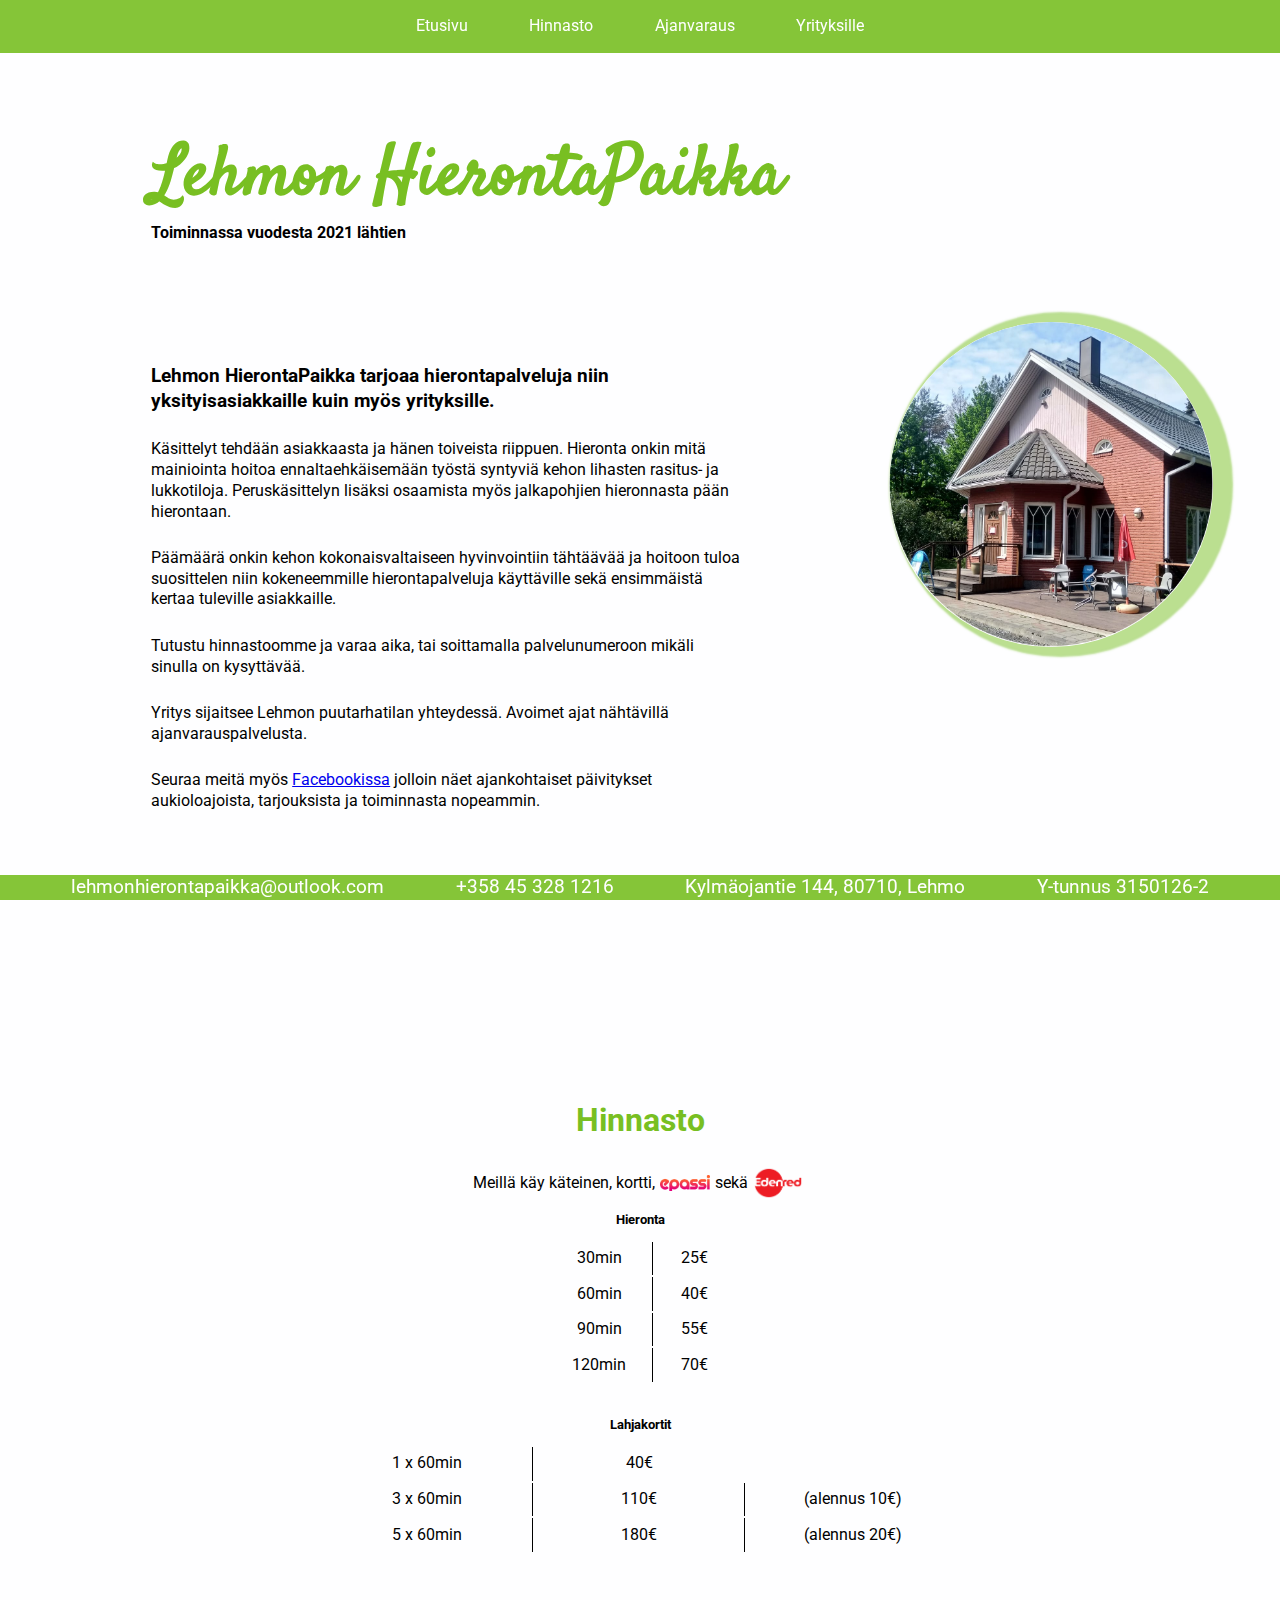
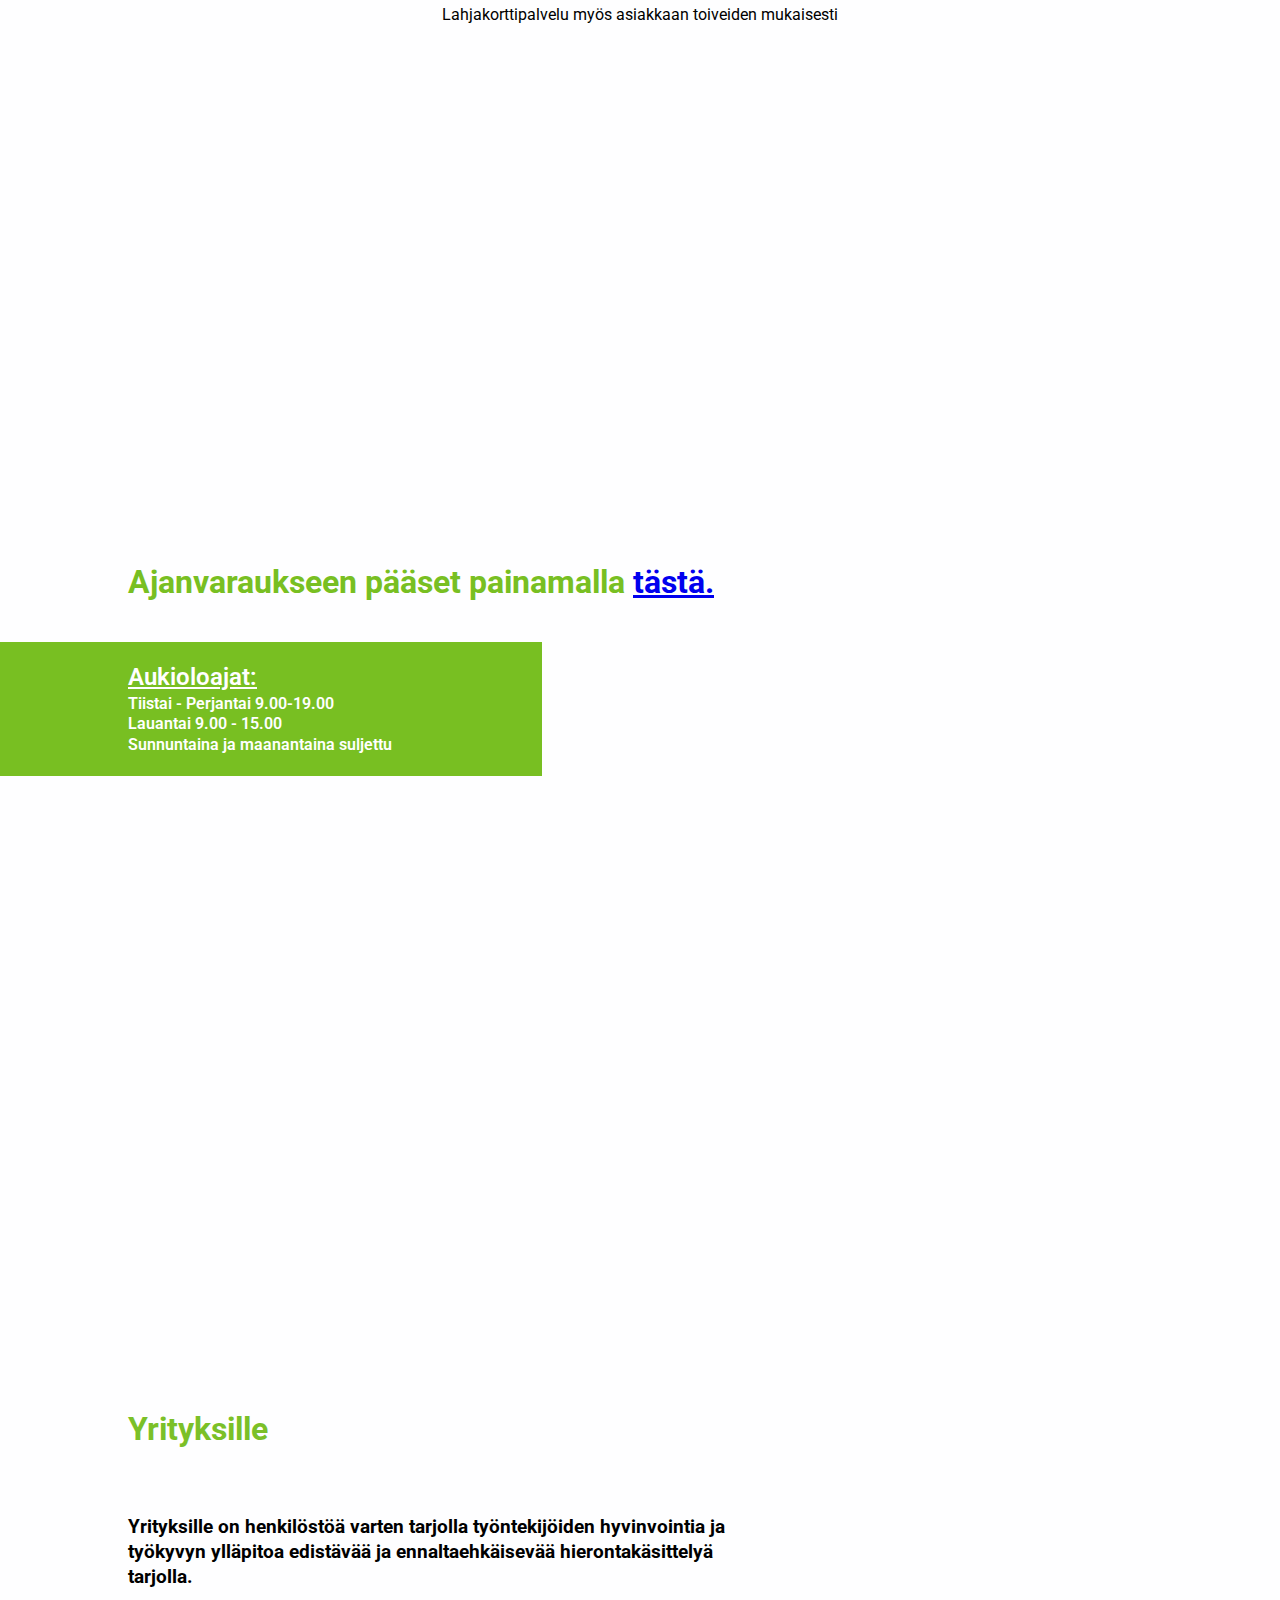
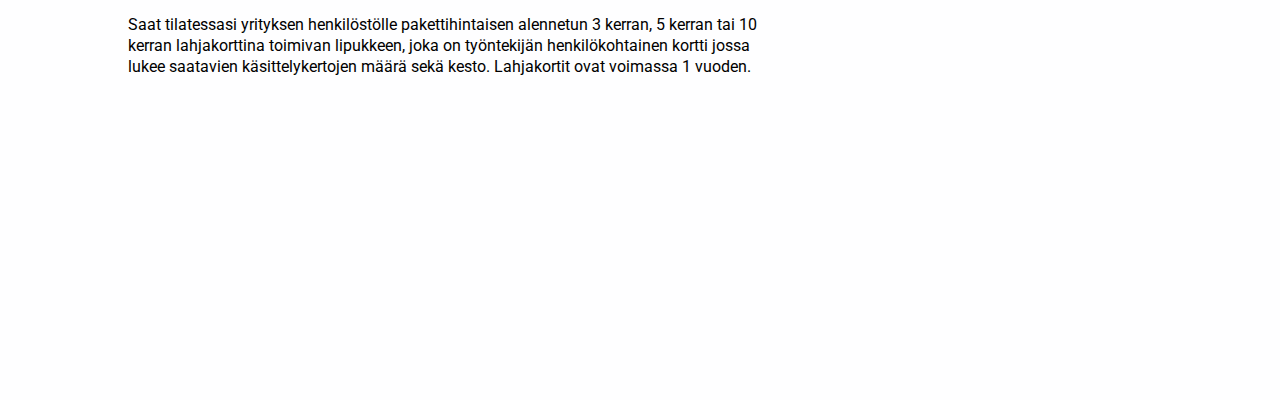
<file: index.html>
<!DOCTYPE html>
<html lang="en">

<head>
    <meta charset="UTF-8">
    <meta name="viewport" content="width=device-width, initial-scale=1.0">
    <meta name="description"
        content="Hierontapalvelut ammattitaidolla yksityisasiakkaille ja yritysten henkilöstön hyvinvointiin. Tutustu hinnastoomme ja varaa aika käsittelyyn" />
    <meta name="keywords" content="hieronta, lehmo, joensuu, kontiolahti, hyvinvointi" />
    <meta name="robots" content="index,nofollow" />
    <link rel="stylesheet" href="style.css">
    <link href="https://fonts.googleapis.com/css2?family=Roboto&display=swap" rel="stylesheet">
    <link href="https://fonts.googleapis.com/css2?family=Satisfy&display=swap" rel="stylesheet">
    <script src="scripts.js"></script>

    <title>Lehmon Hieronta Paikka</title>
</head>

<body>

    <div class="parentcontainer">

        <div class="header">
            <div class="header-top">
                <a href="#etusivu" class="headertext">Lehmon HierontaPaikka</a>
                <a href="javascript:void(0);" id="menubutton" class="closed" onClick="toggleMenu()">
                    <span id="bar1"></span>
                    <span id="bar2"></span>
                    <span id="bar3"></span>
                    <span id="bar4"></span>
                </a>
            </div>

            <nav id="navbar">
                <ul>
                    <li><a href="#etusivu">Etusivu</a></li>
                    <li><a href="#hinnasto">Hinnasto</a></li>
                    <li><a href="#ajanvaraus">Ajanvaraus</a></li>
                    <li><a href="#yrityksille">Yrityksille</a></li>
                </ul>
            </nav>
        </div>


        <section id="etusivu">
            <div class="header">
                <h1>Lehmon HierontaPaikka</h1>
                <p>Toiminnassa vuodesta 2021 lähtien</p>
            </div>
            <div class="etusivuTekstit">
                <h5>Lehmon HierontaPaikka tarjoaa hierontapalveluja niin yksityisasiakkaille kuin myös yrityksille.</h5>
                <p>Käsittelyt tehdään asiakkaasta ja hänen toiveista riippuen. Hieronta onkin mitä mainiointa hoitoa
                    ennaltaehkäisemään työstä syntyviä kehon lihasten rasitus- ja lukkotiloja. Peruskäsittelyn lisäksi
                    osaamista myös jalkapohjien hieronnasta pään hierontaan.</p>
                <p>Päämäärä onkin kehon kokonaisvaltaiseen hyvinvointiin tähtäävää ja hoitoon tuloa suosittelen niin
                    kokeneemmille hierontapalveluja käyttäville sekä ensimmäistä kertaa tuleville asiakkaille.</p>
                <p>Tutustu hinnastoomme ja varaa aika, tai soittamalla palvelunumeroon mikäli sinulla on kysyttävää.</p>
                <p>Yritys sijaitsee Lehmon puutarhatilan yhteydessä. Avoimet ajat nähtävillä ajanvarauspalvelusta.</p>
                <p>Seuraa meitä myös <a href="https://www.facebook.com/www.lehmonhierontapaikka.fi">Facebookissa</a>
                    jolloin näet ajankohtaiset päivitykset aukioloajoista, tarjouksista ja toiminnasta nopeammin.</p>
            </div>
            <div class="etusivuKuva">
                <img src="kuvat/hierontapaikkaympyra.png" alt="Liiketilat" width:"800"; height:"800">
            </div>
        </section>

        <section id="hinnasto">
            <h1>Hinnasto</h1>
            <div class="maksutavat">
                <p>Meillä käy käteinen, kortti, </p>
                <img src="kuvat/Epassi Logo Primary Color RGB.png" alt="Epassi" id="epassi">
                <p>sekä</p>
                <img src="kuvat/Edenred_logo_CMYK_red.webp" alt="Edenred" id="edenred">
            </div>
            <h5>Hieronta</h5>
            <table class="hierontaTaulukko">
                <tr>
                    <td>30min</td>
                    <td>25€</td>
                </tr>
                <tr>
                    <td>60min</td>
                    <td>40€</td>
                </tr>
                <tr>
                    <td>90min</td>
                    <td>55€</td>
                </tr>
                <tr>
                    <td>120min</td>
                    <td>70€</td>
                </tr>
            </table>
            <br />
            <h5>Lahjakortit</h5>
            <table class="lahjakorttiTaulukko">
                <tr>
                    <td>1 x 60min</td>
                    <td>40€</td>
                </tr>
                <tr>
                    <td>3 x 60min</td>
                    <td>110€</td>
                    <td class="alennus">(alennus 10€)</td>
                </tr>
                <tr>
                    <td>5 x 60min</td>
                    <td>180€</td>
                    <td class="alennus">(alennus 20€)</td>
                </tr>
            </table>

            <p class="lahjakorttiLisatiedot">Lahjakorttipalvelu myös asiakkaan toiveiden mukaisesti</p>
        </section>

        <section id="ajanvaraus">
            <div class="ajanvaraustekstit">
                <h1>Ajanvaraukseen pääset painamalla
                    <a href="https://varaa.timma.fi/lehmonhierontapaikka">tästä.</a>
                </h1>
                <div class="aukioloajatTausta">
                    <div class="aukioloTekstit">
                        <h2>Aukioloajat:</h2>
                        <p>Tiistai - Perjantai 9.00-19.00</p>
                        <p>Lauantai 9.00 - 15.00</p>
                        <p>Sunnuntaina ja maanantaina suljettu</p>
                    </div>
                </div>
            </div>
        </section>

        <section id="yrityksille">
            <div class="yrityksilleKaikkiTekstit">
                <h1>Yrityksille</h1>
                <div class="yritysTekstit">
                    <h5>
                        Yrityksille on henkilöstöä varten tarjolla työntekijöiden
                        hyvinvointia ja työkyvyn ylläpitoa edistävää ja
                        ennaltaehkäisevää hierontakäsittelyä tarjolla.
                    </h5>
                    <p>
                        Saat tilatessasi yrityksen henkilöstölle pakettihintaisen
                        alennetun 3 kerran, 5 kerran tai 10 kerran lahjakorttina
                        toimivan lipukkeen, joka on työntekijän henkilökohtainen
                        kortti jossa lukee saatavien käsittelykertojen määrä sekä kesto.
                        Lahjakortit ovat voimassa 1 vuoden.
                    </p>
                </div>
            </div>
        </section>

        <footer>
            <p>lehmonhierontapaikka@outlook.com</p>
            <a href="tel:+358 45 328 1216">+358 45 328 1216</a>
            <p>Kylmäojantie 144, 80710, Lehmo</p>
            <p>Y-tunnus 3150126-2</p>
        </footer>
    </div>
</body>

</html>
</file>
<file: style.css>
* {
  margin: 0;
  padding: 0;
  scroll-behavior: smooth;
}

:root {
  --MainColor: #78bf22;
  --SecondaryColor: #e5d2fc;
}

body {
  font-family: "Roboto", sans-serif;
  font-size: 100%;
  line-height: 1.3;
}

@media only screen and (min-width: 992px) {
  p {
    font-size: 1em;
  }
}

@media only screen and (max-width: 992px) {
  body {
    font-size: 1em;
  }
}

h1 {
  color: var(--MainColor);
}

.parentcontainer {
  width: 100%;
  height: 100%;
  background-color: rgba(229, 210, 252, 0.03);
}

.header {
  z-index: 1;
}

@media only screen and (max-width: 669px) {
  .header {
    position: fixed;
    width: 100%;
    background-color: rgba(120, 191, 34, 0.9);
  }

  .header-top {
    display: flex;
    justify-content: space-between;
    text-align: center;
  }

  .headertext {
    font-family: "Satisfy", cursive;
    font-size: 7.5vw;
    text-decoration: none;
    color: white;
    padding: 3vw 3vw 3vw 3vw;
  }

  #menubutton {
    width: 40px;
    height: 30px;
    position: relative;
    margin: auto;
    -webkit-transform: rotate(0deg);
    -moz-transform: rotate(0deg);
    -o-transform: rotate(0deg);
    transform: rotate(0deg);
    -webkit-transition: 0.5s ease-in-out;
    -moz-transition: 0.5s ease-in-out;
    -o-transition: 0.5s ease-in-out;
    transition: 0.5s ease-in-out;
    cursor: pointer;
  }

  .menubutton.closed {
    margin-top: 5px;
  }

  #bar1,
  #bar2,
  #bar3,
  #bar4 {
    display: block;
    position: absolute;
    height: 6px;
    width: 100%;
    background: white;
    border-radius: 9px;
    left: 0;
    -webkit-transform: rotate(0deg);
    -moz-transform: rotate(0deg);
    -o-transform: rotate(0deg);
    transform: rotate(0deg);
    -webkit-transition: 0.25s ease-in-out;
    -moz-transition: 0.25s ease-in-out;
    -o-transition: 0.25s ease-in-out;
    transition: 0.25s ease-in-out;
  }

  #menubutton.closed #bar1 {
    top: 0px;
  }

  #menubutton.closed #bar2,
  #menubutton.closed #bar3 {
    top: 12px;
  }

  #menubutton.closed #bar4 {
    top: 24px;
  }

  #menubutton.open #bar1,
  #menubutton.open #bar4 {
    top: 12px;
    width: 0%;
    left: 50%;
  }

  #menubutton.open #bar2 {
    -webkit-transform: rotate(45deg);
    -moz-transform: rotate(45deg);
    -o-transform: rotate(45deg);
    transform: rotate(45deg);
    top: 50%;
  }

  #menubutton.open #bar3 {
    -webkit-transform: rotate(-45deg);
    -moz-transform: rotate(-45deg);
    -o-transform: rotate(-45deg);
    transform: rotate(-45deg);
    top: 50%;
  }

  #navbar {
    width: 100%;
    height: 0;
    opacity: 1;
    position: fixed;
    display: block;
    flex-direction: column;
    background-color: rgba(120, 191, 34, 0.9);
    overflow: hidden;
    transition-property: height;
    transition-duration: 0.3s;
    z-index: 3;
  }

  #navbar ul {
    width: 100%;
    list-style: none;
  }

  #navbar ul li {
    text-align: center;
    padding: 2vw;
  }

  #navbar ul li a {
    position: relative;
    color: #fff;
    text-decoration: none;
    font-size: 1.1em;
  }

  #navbar ul li:last-child {
    margin-bottom: 30px;
  }

  #navbar ul li a::after {
    content: "";
    position: absolute;
    left: -30%;
    right: 0;
    bottom: -5px;
    background: white;
    height: 3px;
    width: 160%;
  }
}

@media only screen and (min-width: 670px) {
  #navbar {
    position: fixed;
    display: flex;
    width: 100%;
    height: auto !important;
    justify-content: center;
    border-bottom: 1px solid var(MainColor);
    background-color: rgba(120, 191, 34, 0.9);
    z-index: 3;
  }

  #navbar ul {
    display: flex;
    list-style-type: none;
    opacity: 100%;
  }

  #navbar ul li {
    margin: 1rem 2vw 1rem;
  }

  #navbar ul li a {
    display: inline;
    overflow: visible;
    position: relative;
    text-decoration: none;
    color: #fff;
    padding: 5px;
  }

  #navbar ul li a:after {
    content: "";
    position: absolute;
    z-index: 1;
    left: 5px;
    right: 100%;
    bottom: 1px;
    background: white;
    height: 3px;
    transition-property: right;
    transition-duration: 0.4s;
    transition-timing-function: ease-in-out;
  }

  #navbar ul li a:hover::after,
  #navbar ul li a:active::after,
  #navbar ul li a:focus::after {
    right: 5px;
  }

  .menubutton {
    display: none;
  }

  .header-top {
    display: none;
  }
}

section {
  display: flex;
  flex-direction: column;
  align-items: center;
  justify-content: center;
  text-align: center;
  width: 100%;
  min-height: 100vh;
  scroll-snap-align: center;
}

#etusivu {
  margin-left: 4vw;
}

#etusivu .header {
  grid-area: header;
  text-align: left;
}

#etusivu .header h1 {
  font-family: "Satisfy", cursive;
  color: var(--MainColor);
  text-align: start;
  font-size: 5.5vw;
  margin-top: 2vw;
}

#etusivu .header p {
  font-weight: bold;
}

#etusivu .etusivuTekstit {
  grid-area: text;
  text-align: start;
  margin-right: 10vw;
}

#etusivu h5,
#etusivu h3 {
  margin: 2vw 0 2vw 0;
  font-size: 1.2em;
}

#etusivu .etusivuTekstit p {
  margin: 2vw 0 2vw 0;
}

#etusivu .etusivuKuva {
  grid-area: picture;
  text-align: top;
}

#etusivu .etusivuKuva img {
  max-width: 90%;
  border-radius: 50%;
  height: auto;
  box-shadow: 10px 0px 2px 10px rgba(120, 191, 34, 0.5);
}

@media only screen and (min-width: 993px) {
  #etusivu {
    display: grid;

    grid-template-rows: 75px auto auto auto;
    grid-template-columns: minmax(20px, 100px) 4fr 4fr 4fr minmax(20px, 100px);
    grid-template-areas:
      ". . . . ."
      ". header header picture ."
      ". text text picture ."
      ". text text picture .";
  }
}

@media only screen and (max-width: 992px) {
  #etusivu {
    display: grid;

    grid-template-columns: 10px 1fr 10px;
    grid-template-rows: 100px auto auto auto;
    grid-template-areas:
      ". . ."
      ". header ."
      ". picture ."
      ". text .";
  }

  #etusivu .header p {
    text-align: center;
  }

  #etusivu .header h1 {
    text-align: center;
    font-size: 8vw;
  }

  #etusivu .etusivuTekstit h5 {
    font-size: 1em;
    padding: 10px;
  }

  #etusivu .etusivuTekstit p {
    padding: 10px;
  }

  #etusivu .etusivuTekstit h3 {
    font-size: 1em;
    padding: 10px;
  }

  #etusivu .etusivuKuva img {
    margin-top: 5vw;
    max-width: 50%;
  }
}

@media only screen and (max-width: 669px) {
  #etusivu .header {
    display: none;
  }
}

#hinnasto h1 {
  color: var(--MainColor);
  margin: 2vw;
}

#hinnasto h5 {
  margin: 0.9vw;
}

#hinnasto .maksutavat {
  display: flex;
  flex-direction: row;
  align-items: center;
  text-align: center;
}

#hinnasto img {
  margin: 0 5px;
}

#epassi {
  width: 50px;
}

#edenred {
  width: 50px;
}

#hinnasto .lahjakorttiTaulukko {
  table-layout: fixed;
  width: 50%;
}

#hinnasto table tr td {
  border-right: 1px solid black;
  padding: 0.5vw 2vw;
  text-align: center;
}

#hinnasto table tr td:last-child {
  border-right: 0px solid black;
}

@media only screen and (max-width: 669px) {
  #hinnasto .alennus {
    display: none;
  }

  #hinnasto table tr td {
    border-right: 0px solid black;
  }

  #hinnasto table tr td:nth-child(1) {
    border-right: 1px solid black;
  }
}

.lahjakorttiLisatiedot {
  padding-top: 4vw;
}

#ajanvaraus .ajanvaraustekstit {
  position: relative;
  height: 100%;
  width: 100%;
  text-align: left;
  margin: 4vw;
  z-index: 0;
}

#ajanvaraus .ajanvaraustekstit h1 {
  margin-left: 10vw;
  padding: 3vw 0 3vw 0;
}

#ajanvaraus .aukioloajatTausta {
  width: max-content;
  padding: 20px 150px 20px 0;
  background-color: #78bf22;
}

#ajanvaraus .aukioloTekstit {
  margin-left: 10vw;
  display: flex;
  flex-flow: column wrap;
}

#ajanvaraus .aukioloTekstit p,
#ajanvaraus .aukioloTekstit h2 {
  color: white;
  font-weight: 600;
}

#ajanvaraus .aukioloTekstit h2 {
  text-decoration: underline;
}

@media only screen and (max-width: 669px) {
  #ajanvaraus .aukioloajatTausta {
    padding-right: 60px;
  }

  #ajanvaraus .ajanvaraustekstit {
    margin-left: 5%;
  }

  #ajanvaraus p,
  #ajanvaraus h2 {
    font-size: 1em;
  }
}

#yrityksille {
  text-align: left;
}

.yrityksilleKaikkiTekstit {
  margin-left: 10vw;
  padding-right: 40%;
}

#yrityksille h1 {
  position: relative;
  bottom: 0;
  color: var(--MainColor);
  width: minmax(50%, 80%);
  padding-bottom: 5vw;
  z-index: -1;
}

.yritysTekstit h5 {
  padding-bottom: 1vw;
  font-size: 1.2em;
}

.yritysTekstit p {
  padding: 1vw 0;
}

@media only screen and (max-width: 669px) {
  #yrityksille .yrityksilleKaikkiTekstit {
    margin: 75px 5% 0 5%;
    padding-right: 0px;
    height: 100%;
    margin-bottom: 60px;
  }

  #yrityksille .yritystekstit {
    display: flex;
    height: auto;
    justify-content: space-around;
  }

  .yritysTekstit h5,
  .yritysTekstit p {
    padding: 20px 0 20px 0;
    font-size: 1.2em;
  }
}

footer {
  position: fixed;
  bottom: 0;
  width: 100%;
  justify-content: space-evenly;
  display: flex;
  background-color: rgba(120, 191, 34, 0.9);
}

footer p {
  color: #fff;
  font-size: min(1.5vw, 1.6em);
}

footer a {
  font-size: min(1.5vw, 1.5em);
}

@media only screen and (max-width: 992px) {
  footer {
    display: flex;
    flex-wrap: wrap;
    justify-content: space-between;
  }

  footer p,
  footer a {
    flex-grow: 1;

    font-size: 1em;
    word-break: break-all;
    text-align: center;
    margin: 0 16px;
  }
}

@media only screen and (min-width: 670px) {
  footer a {
    color: #fff;
    text-decoration: none;
    pointer-events: none;
  }
}
</file>
